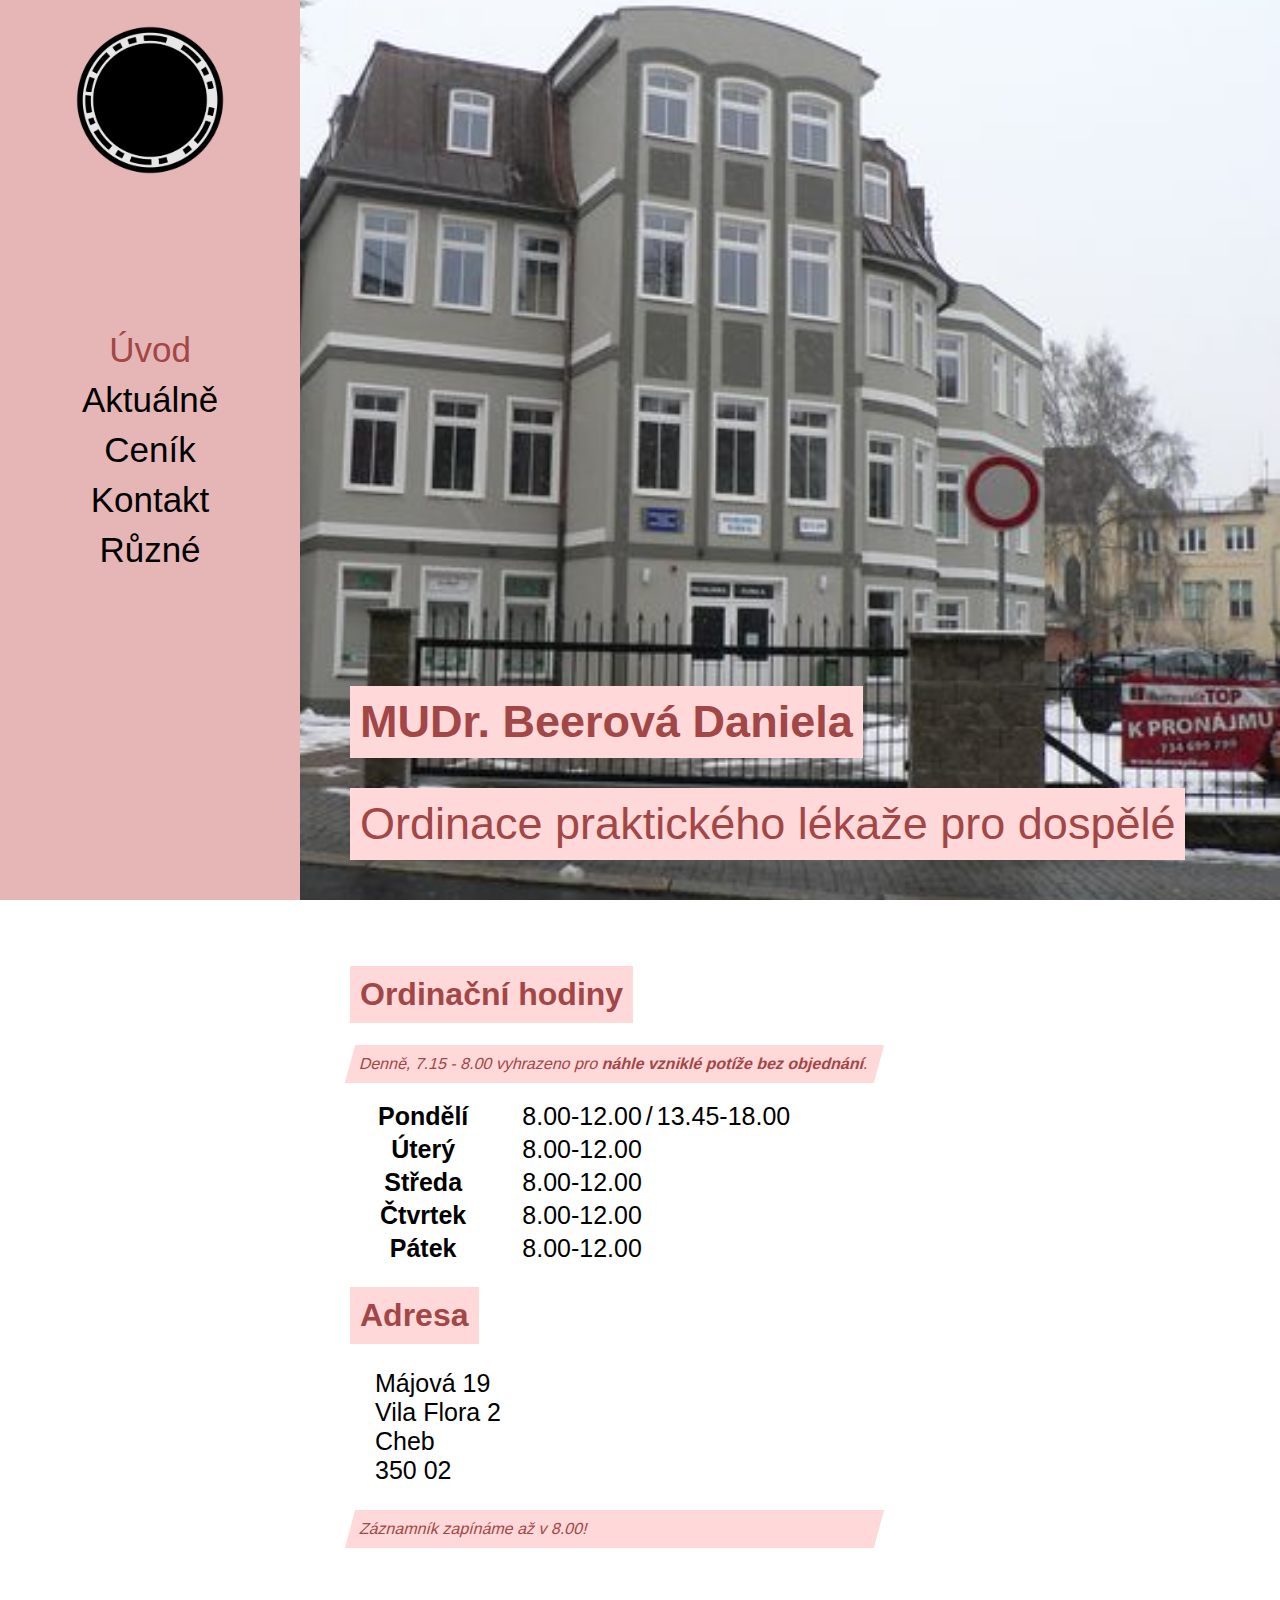
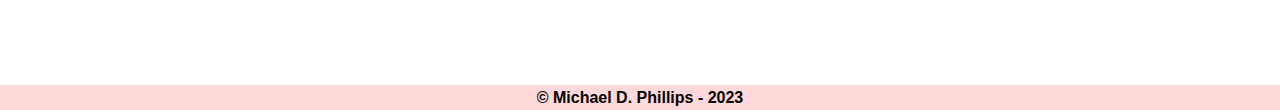
<file: index.html>
<!-- TYTO STRÁNKY BUDOU POTŘEBOVAT DATABÁZI NA AKTUÁLNĚ! (fuck me..) -->
<!DOCTYPE html>
<html lang="cs">
<head>
    <meta charset="UTF-8">
    <meta name="viewport" content="width=device-width, initial-scale=1.0">
    <meta name="keywords" content="mudr, doktor, cheb, doktorka, ordinace">
    <meta name="description" content="Ordinace doktorky MUDr. Beerové Daniely v Chebu.">
    <title>MUDr. Beerová Daniela</title>
    <link rel="stylesheet" href="styles/index.css">
    <link rel="shortcut icon" href="styles/imgs/logo.png" type="image/x-icon">
</head>
<body>
    <div class="menu">
        <div class="logo"></div>
        
        <div class="links">
            <a href="index.html" style="color:rgb(163, 70, 70);">Úvod</a><br>
            <a href="pages/aktualne.html">Aktuálně</a><br>
            <a href="pages/cenik.html">Ceník</a><br>
            <a href="pages/kontakt.html">Kontakt</a><br>
            <a href="pages/ruzne.html">Různé</a> <!-- TENTO ODKAZ MOŽNO ODEBRAT A VLOŽIT OBSAH NA HLAVNÍ STRÁNKU -->
        </div>
        <!-- Menu s odkazy a logem stránky -->
    </div>
    <div class="landing">
        <div class="landing-txt">
            <h1>MUDr. Beerová Daniela</h1>
            <h1>Ordinace praktického lékaže pro dospělé</h1>
        </div>
        <div id="images" class="container-imgs"></div>
        <!-- Co uživatel vidí jako první - fotky (fading) a heading -->
    </div>
    <div class="address">
        <h1>Ordinační hodiny</h1>
        <p id="info">Denně, 7.15 - 8.00 vyhrazeno pro <b>náhle vzniklé potíže bez objednání</b>.</p>
        <div class="table-time">
            <table>
                <tr>
                    <th>Pondělí</th>
                    <td>8.00-12.00</td>
                    <td>/</td>
                    <td>13.45-18.00</td>
                </tr>
                <tr>
                    <th>Úterý</th>
                    <td>8.00-12.00</td>
                </tr>
                <tr>
                    <th>Středa</th> 
                    <td>8.00-12.00</td>
                </tr>
                <tr>
                    <th>Čtvrtek</th>
                    <td>8.00-12.00</td>
                </tr>
                <tr>
                    <th>Pátek</th>
                    <td>8.00-12.00</td>
                </tr>
            </table>
        </div>

        <div class="phys-address">
            <h1>Adresa</h1>
            <p>
                <span>Májová 19</span><br>
                <span>Vila Flora 2</span><br>
                <span>Cheb</span><br>
                <span>350 02</span>
            </p>
        </div>

        <p id="info">Záznamník zapínáme až v 8.00!</p>
        <!-- Fyzická adresa ordinace + ordinační hodiny + Po-Pá + "Záznamník zapínáme až v 8.00" -->
    </div>
    <footer>
        <b>© Michael D. Phillips - 2023</b>
    </footer>   
    <script src="script.js"></script> 
</body>
</html>
</file>
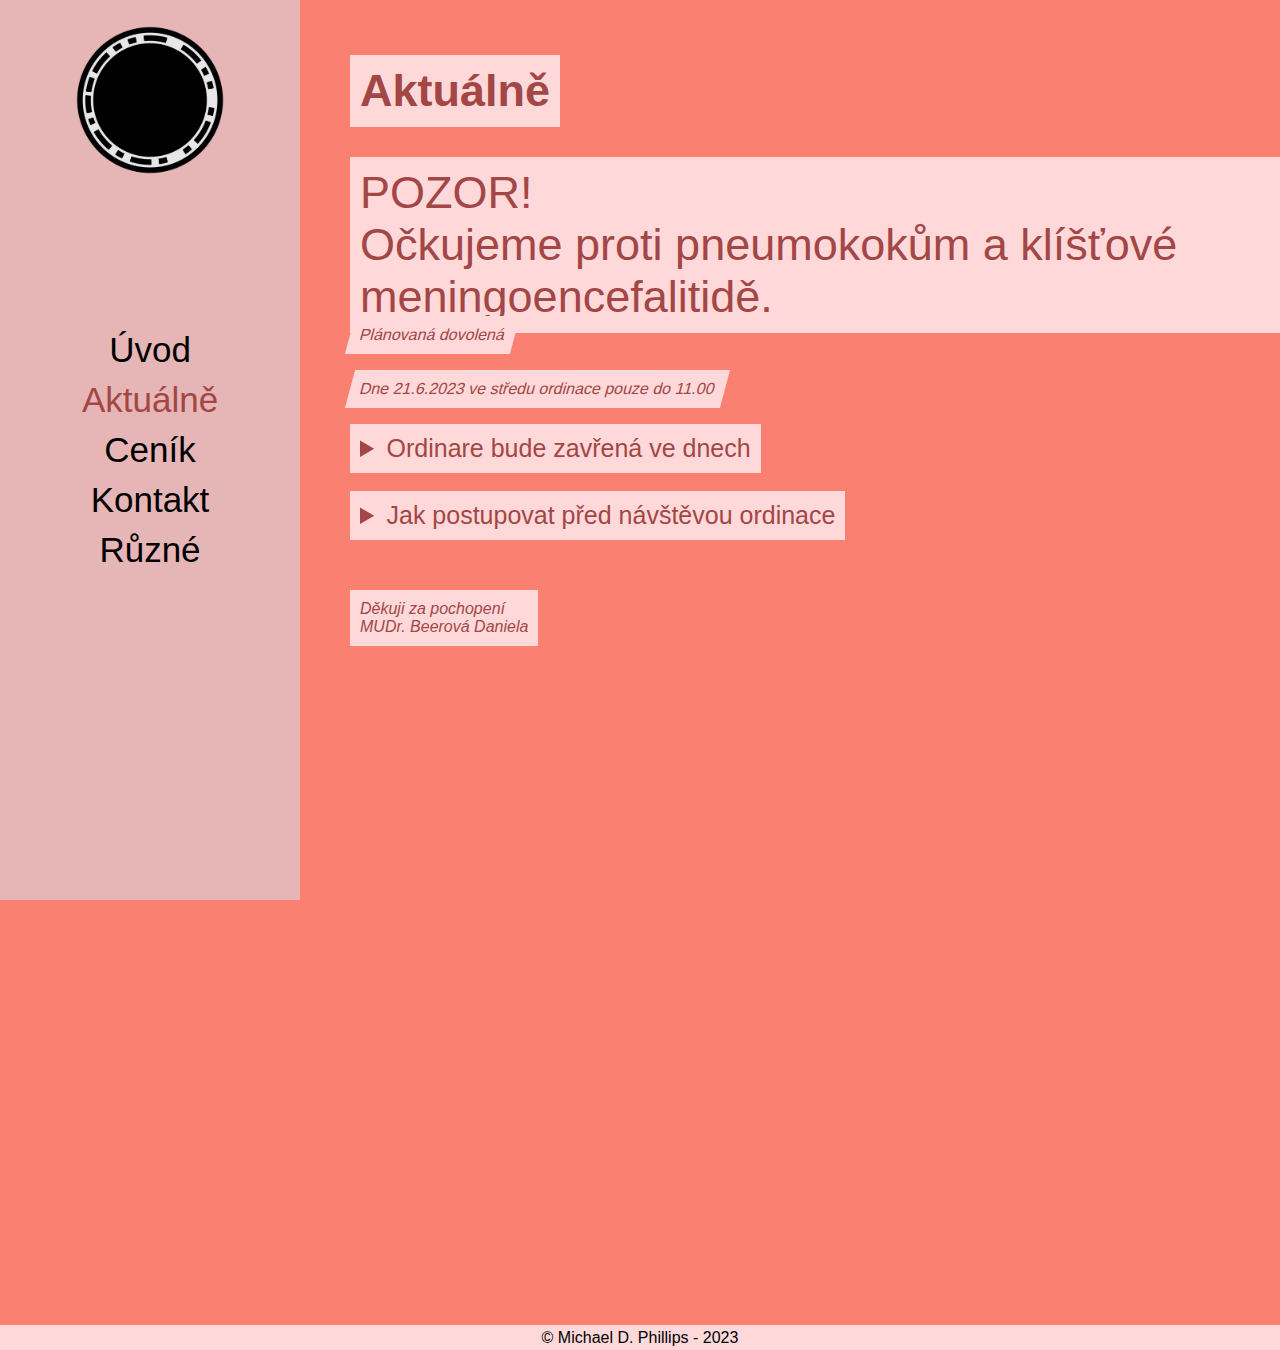
<file: pages/aktualne.html>
<!DOCTYPE html>
<html lang="cs">
<head>
    <meta charset="UTF-8">
    <meta name="viewport" content="width=device-width, initial-scale=1.0">
    <meta name="keywords" content="mudr, doktor, cheb, doktorka, ordinace">
    <meta name="description" content="Ordinace doktorky MUDr. Beerové Daniely v Chebu.">
    <title>MUDR. Beerová Daniela - Aktuálně</title>
    <link rel="stylesheet" href="../styles/index.css">
    <link rel="stylesheet" href="../styles/aktualne.css">
    <link rel="shortcut icon" href="../styles/imgs/logo.png" type="image/x-icon">
</head>
<body>
    <div class="menu">
        <div class="logo"></div>

        <div class="links">
            <a href="../index.html">Úvod</a><br>
            <a href="aktualne.html" style="color:rgb(163, 70, 70);">Aktuálně</a><br>
            <a href="cenik.html">Ceník</a><br>
            <a href="kontakt.html">Kontakt</a><br>
            <a href="ruzne.html">Různé</a> <!-- TENTO ODKAZ MOŽNO ODEBRAT A VLOŽIT OBSAH NA HLAVNÍ STRÁNKU -->
        </div>
        <!-- Menu s odkazy a logem stránky -->
    </div>
    <div class="main">
        <div class="main-txt">
            <h1>Aktuálně</h1>
            <h1>POZOR!<br>Očkujeme proti pneumokokům a klíšťové meningoencefalitidě.</h1>
        </div>
        <div class="container-info">
            <p id="info">Plánovaná dovolená</p>
            <p id="info">Dne 21.6.2023 ve středu ordinace pouze do 11.00</p>
            <details>
                <summary>Ordinare bude zavřená ve dnech</summary><br>
                <span id="info">V pátek 23.6., zastupuje MUDr. Vacková Vladimíra - ordinace v Dvořákově ulici 46, Cheb (zlatý vrch), telefon: 354 435 186.</span><br><br>
                <span id="info">30.6. - 4.7.2023 zastupuje MUDr. Velebová Marta - ordinace ve Valdštejnově ulici 20, Cheb, vždy 8-12, telefon: 354 437 956.</span><br><br>
                <span id="info">21.8. - 1.9.2023 zastupuje MUDr. Velebová Marta - ordinace ve Valdštejnově ulici 20, Cheb, vždy 8-12, telefon: 354 437 956.</span><br><br>
                <span id="info">18.9. - 22.9.2023 zastupuje MUDr. Velebová Marta - ordinace ve Valdštejnově ulici 20, Cheb, vždy 8-12, telefon: 354 437 956.</span><br><br>
                <span id="info">Zastupující lékařky nevystavují žádná potvrzení, výpisy ze zdravotní dokumentace a potvrzení na řidičský průkaz apod., vše až po mém návratu.</span>
            </details>
            <br>
            <details>
                <summary>Jak postupovat před návštěvou ordinace</summary><br>
                <span id="info">Pozor, změna, náhle vzniklé potíže ( o víkendu, v noci) ošetřím bez objednání od 7:15 - 8:00.</span><br><br>
                <span id="info">Pokud potíže nevznikly náhle, tak se prosím objednejte. Objednaní pacienti budou mít přednost.<br>Během ordinační doby je puštěný záznamník (záznamník zapínáme až v 8:00), na který namluvíte svůj vzkaz: co potřebujete (objednat, napsat léky apod.).<br>Léky Vám nejpozději do druhého dne pošleme na e-recept.</span><br><br>
                <span id="info">Pokud potřebujete objednat, sestřička Vám zavolá zpět(většinou do 1 hodiny) a domluví s Vámi podrobnosti.<br>V případě potíží náhle vzniklých se dostavte daný den na osmou hodinu ráno - vezmeme Vás mezi neobjednanými, ale musíte počítat, že můžete čekat i delší dobu.<br>Snažte se proto vždy spíše domluvit předem.</span><br><br>
                <span id="info">Pokud je záznamník přetížený, můžete využít email: beerovi.cheb@centrum.cz.<br>Výpisy pro závodního lékaře vyřizujeme do 10 pracovních dnů. Na jiné prohlídky jako na: řidičský průkaz, zbrojní průkaz apod. se rovněž objednávejte s předstihem.</span><br><br>
                <span id="info">Žádám důchodce, kteří vědí, že potřebují jednou z dva roky prohlídku na řidičský průkaz, aby se ozvali 1-2 měsíce dopředu a nahlásili,<br>do kdy jim potvrzení platí, podle toho pak určíme termín prohlídky.</span>
            </details>
        </div>
        <span id="thanks-info">Děkuji za pochopení<br>MUDr. Beerová Daniela</span>
    </div>
    <footer>
        © Michael D. Phillips - 2023
    </footer>
</body>
</html>
</file>
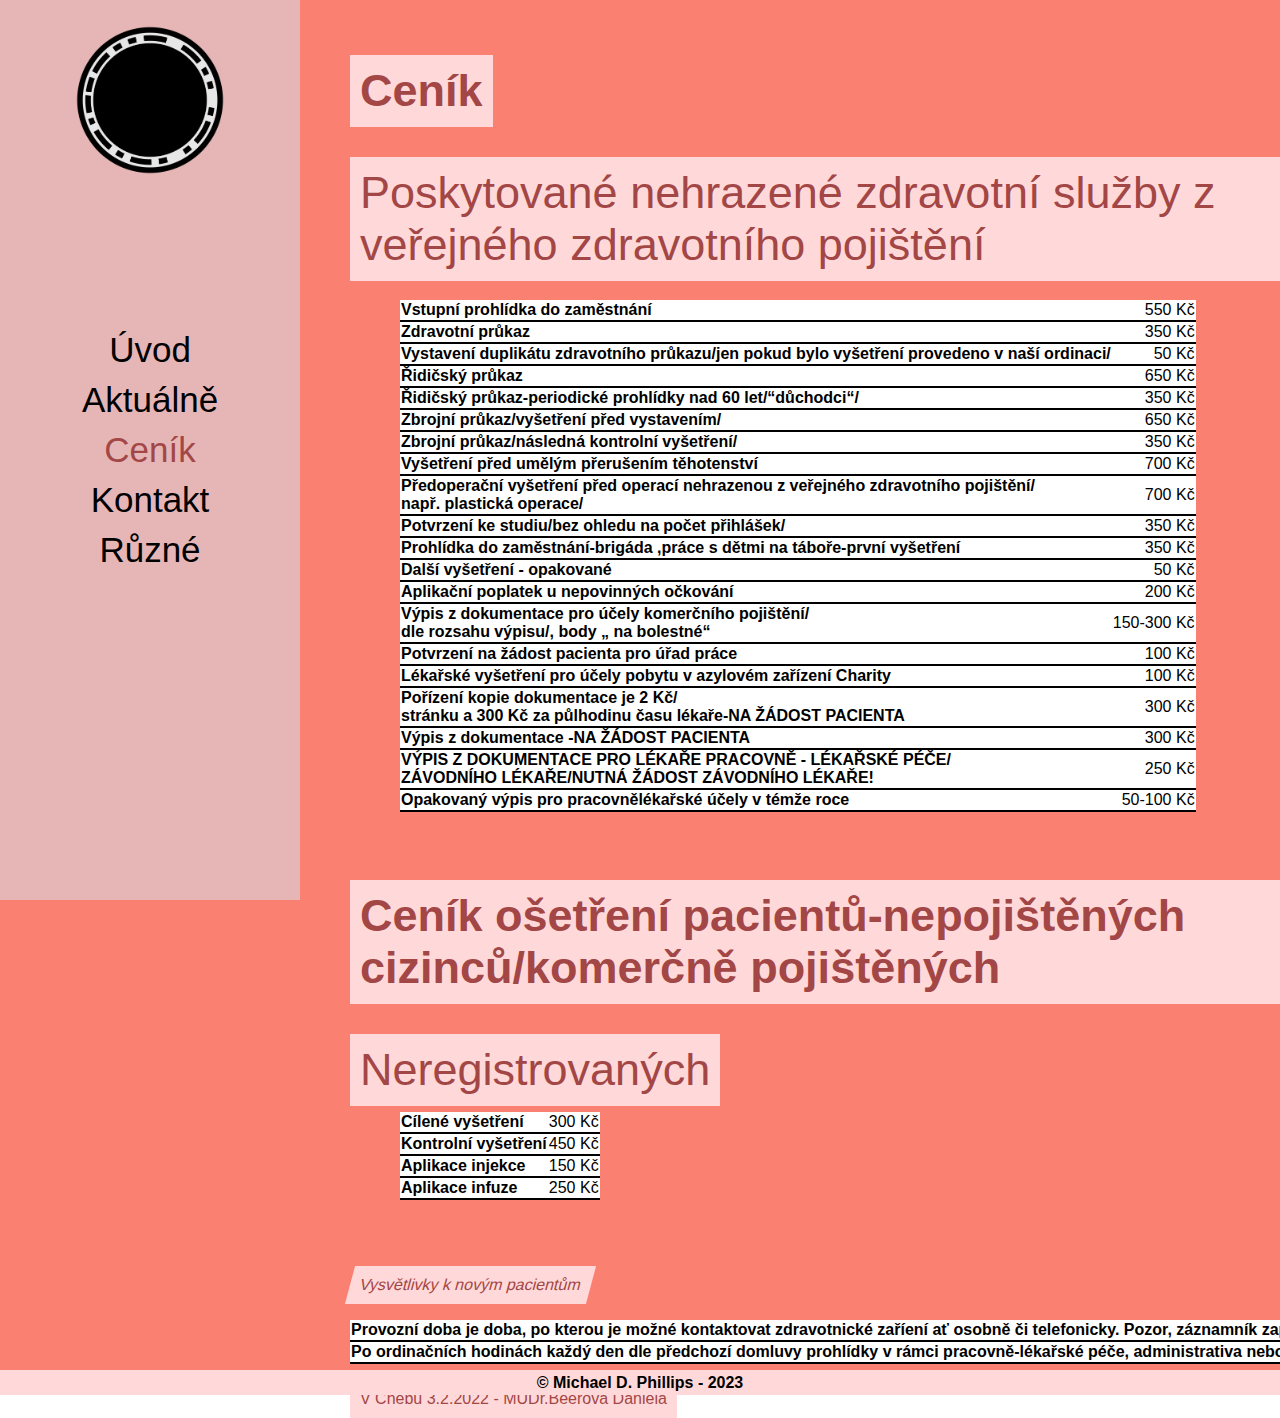
<file: pages/cenik.html>
<!DOCTYPE html>
<html lang="cs">
<head>
    <meta charset="UTF-8">
    <meta name="viewport" content="width=device-width, initial-scale=1.0">
    <meta name="keywords" content="mudr, doktor, cheb, doktorka, ordinace">
    <meta name="description" content="Ordinace doktorky MUDr. Beerové Daniely v Chebu.">
    <title>MUDR. Beerová Daniela - Ceník</title>
    <link rel="stylesheet" href="../styles/index.css">
    <link rel="stylesheet" href="../styles/cenik.css">
    <link rel="shortcut icon" href="../styles/imgs/logo.png" type="image/x-icon">
</head>
<body>
    <div class="menu">
        <div class="logo"></div>

        <div class="links">
            <a href="../index.html">Úvod</a><br>
            <a href="aktualne.html">Aktuálně</a><br>
            <a href="cenik.html" style="color:rgb(163, 70, 70);">Ceník</a><br>
            <a href="kontakt.html">Kontakt</a><br>
            <a href="ruzne.html">Různé</a> <!-- TENTO ODKAZ MOŽNO ODEBRAT A VLOŽIT OBSAH NA HLAVNÍ STRÁNKU -->
        </div>
        <!-- Menu s odkazy a logem stránky -->
    </div>

    <div class="main">
        <div class="main-txt">
            <h1>Ceník</h1>
            <h1>Poskytované nehrazené zdravotní služby z veřejného zdravotního pojištění</h1>
        </div>
        <div class="table">
            <table>
                <tr>
                    <th>Vstupní prohlídka do zaměstnání</th>
                    <td>550 Kč</td>
                </tr>
                <tr>
                    <th>Zdravotní průkaz</th>
                    <td>350 Kč</td>
                </tr>
                <tr>
                    <th>Vystavení duplikátu zdravotního průkazu/jen pokud bylo vyšetření provedeno v naší ordinaci/
                    </th>
                    <td>50 Kč</td>
                </tr>
                <tr>
                    <th>Řidičský průkaz</th>
                    <td>650 Kč</td>
                </tr>
                <tr>
                    <th>Řidičský průkaz-periodické prohlídky nad 60 let/“důchodci“/</th>
                    <td>350 Kč</td>
                </tr>
                <tr>
                    <th>Zbrojní průkaz/vyšetření před vystavením/</th>
                    <td>650 Kč</td>
                </tr>
                <tr>
                    <th>Zbrojní průkaz/následná kontrolní vyšetření/</th>
                    <td>350 Kč</td>
                </tr>
                <tr>
                    <th>Vyšetření před umělým přerušením těhotenství</th>
                    <td>700 Kč</td>
                </tr>
                <tr>
                    <th>Předoperační vyšetření před operací nehrazenou z veřejného zdravotního pojištění/<br>např. plastická operace/</th>
                    <td>700 Kč</td>
                </tr>
                <tr>
                    <th>Potvrzení ke studiu/bez ohledu na počet přihlášek/</th>
                    <td>350 Kč</td>
                </tr>
                <tr>
                    <th>Prohlídka do zaměstnání-brigáda ,práce s dětmi na táboře-první vyšetření</th>
                    <td>350 Kč</td>
                </tr>
                <tr>
                    <th>Další vyšetření - opakované</th>
                    <td>50 Kč</td>
                </tr>
                <tr>
                    <th>Aplikační poplatek u nepovinných očkování</th>
                    <td>200 Kč</td>
                </tr>
                <tr>
                    <th>Výpis z dokumentace pro účely komerčního pojištění/<br>dle rozsahu výpisu/, body „ na bolestné“</th>
                    <td>150-300 Kč</td>
                </tr>
                <tr>
                    <th>Potvrzení na žádost pacienta pro úřad práce</th>
                    <td>100 Kč</td>
                </tr>
                <tr>
                    <th>Lékařské vyšetření pro účely pobytu v azylovém zařízení Charity</th>
                    <td>100 Kč</td>
                </tr>
                <tr>
                    <th>Pořízení kopie dokumentace je 2 Kč/<br>stránku a 300 Kč za půlhodinu času lékaře-NA ŽÁDOST PACIENTA</th>
                    <td>300 Kč</td>
                </tr>
                <tr>
                    <th>Výpis z dokumentace -NA ŽÁDOST PACIENTA</th>
                    <td>300 Kč</td>
                </tr>
                <tr>
                    <th>VÝPIS Z DOKUMENTACE PRO LÉKAŘE PRACOVNĚ - LÉKAŘSKÉ PÉČE/<br>ZÁVODNÍHO LÉKAŘE/NUTNÁ ŽÁDOST ZÁVODNÍHO LÉKAŘE!</th>
                    <td>250 Kč</td>
                </tr>
                <tr>
                    <th>Opakovaný výpis pro pracovnělékařské účely v témže roce</th>
                    <td>50-100 Kč</td>
                </tr>
            </table>
        </div>
        <div class="main-txt-2">
            <h1>Ceník ošetření pacientů-nepojištěných cizinců/komerčně pojištěných</h1>
            <h1>Neregistrovaných</h1>
        </div>
        <div class="table-2">
            <table>
                <tr>
                    <th>Cílené vyšetření</th>
                    <td>300 Kč</td>
                </tr>
                <tr>
                    <th>Kontrolní vyšetření</th>
                    <td>450 Kč</td>
                </tr>
                <tr>
                    <th>Aplikace injekce</th>
                    <td>150 Kč</td>
                </tr>
                <tr>
                    <th>Aplikace infuze</th>
                    <td>250 Kč</td>
                </tr>
            </table>
        </div>
            <div class="table-3">
                <p id="info">Vysvětlivky k novým pacientům</p>
                <table>
                    <tr>
                        <th>Provozní doba je doba, po kterou je možné kontaktovat zdravotnické zaříení ať osobně či telefonicky. Pozor, záznamník zapínáme až v 8.00.</th>
                    </tr>
                    <tr>
                        <th>Po ordinačních hodinách každý den dle předchozí domluvy prohlídky v rámci pracovně-lékařské péče, administrativa nebo návštěvy pacientů.</th>
                    </tr>
                </table>
                <p id="date">V Chebu 3.2.2022 - MUDr.Beerová Daniela</p>
            </div>
    </div>
    <footer>
        <b>© Michael D. Phillips - 2023</b>
    </footer>    
</body>
</html>
</file>
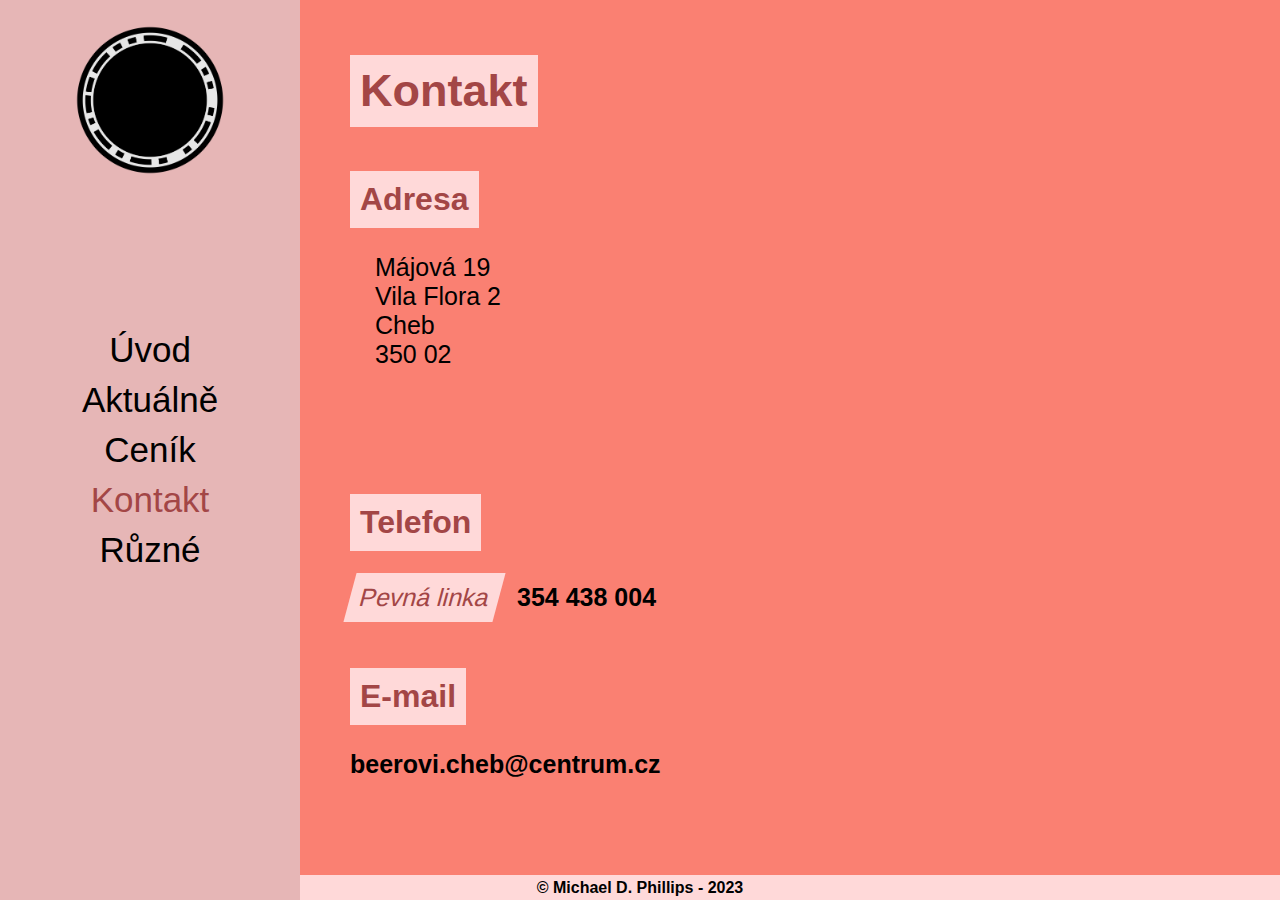
<file: pages/kontakt.html>
<!DOCTYPE html>
<html lang="cs">
<head>
    <meta charset="UTF-8">
    <meta name="viewport" content="width=device-width, initial-scale=1.0">
    <meta name="keywords" content="mudr, doktor, cheb, doktorka, ordinace">
    <meta name="description" content="Ordinace doktorky MUDr. Beerové Daniely v Chebu.">
    <title>MUDR. Beerová Daniela - Kontakt</title>
    <link rel="stylesheet" href="../styles/index.css">
    <link rel="stylesheet" href="../styles/kontakt.css">
    <link rel="shortcut icon" href="../styles/imgs/logo.png" type="image/x-icon">
</head>
<body>
    <div class="menu">
        <div class="logo"></div>

        <div class="links">
            <a href="../index.html">Úvod</a><br>
            <a href="aktualne.html">Aktuálně</a><br>
            <a href="cenik.html">Ceník</a><br>
            <a href="kontakt.html" style="color:rgb(163, 70, 70);">Kontakt</a><br>
            <a href="ruzne.html">Různé</a> <!-- TENTO ODKAZ MOŽNO ODEBRAT A VLOŽIT OBSAH NA HLAVNÍ STRÁNKU -->
        </div>
        <!-- Menu s odkazy a logem stránky -->
    </div>

    <div class="contact">
        <div class="contact-txt">
            <h1>Kontakt</h1>
        </div>

        <div class="phys-address">
            <h1>Adresa</h1>
            <p>
                <span>Májová 19</span><br>
                <span>Vila Flora 2</span><br>
                <span>Cheb</span><br>
                <span>350 02</span>
            </p>
        </div>
        <div class="frame">
            <iframe src="https://www.google.com/maps/embed?pb=!1m18!1m12!1m3!1d640.1410438885084!2d12.369294521470895!3d50.07572318392952!2m3!1f0!2f0!3f0!3m2!1i1024!2i768!4f13.1!3m3!1m2!1s0x47a0f6995f0e3117%3A0xb09655e08d9e0f57!2zTcOham92w6EgNTgyLzE5LCAzNTAgMDIgQ2hlYg!5e0!3m2!1scs!2scz!4v1688257019105!5m2!1scs!2scz" width="450px" height="300px" style="border:0;" allowfullscreen="" loading="lazy" referrerpolicy="no-referrer-when-downgrade"></iframe>
        </div>
        <div class="tel">
            <h1>Telefon</h1>
            <span id="info">Pevná linka</span>&nbsp;&nbsp;&nbsp;&nbsp;<span><b>354 438 004</b></span>
        </div>
        <div class="email">
            <h1>E-mail</h1>
            <p><b>beerovi.cheb@centrum.cz</b></p>
        </div>
    </div>
    <footer>
        <b>© Michael D. Phillips - 2023</b>
    </footer>  
</body>
</html>
</file>
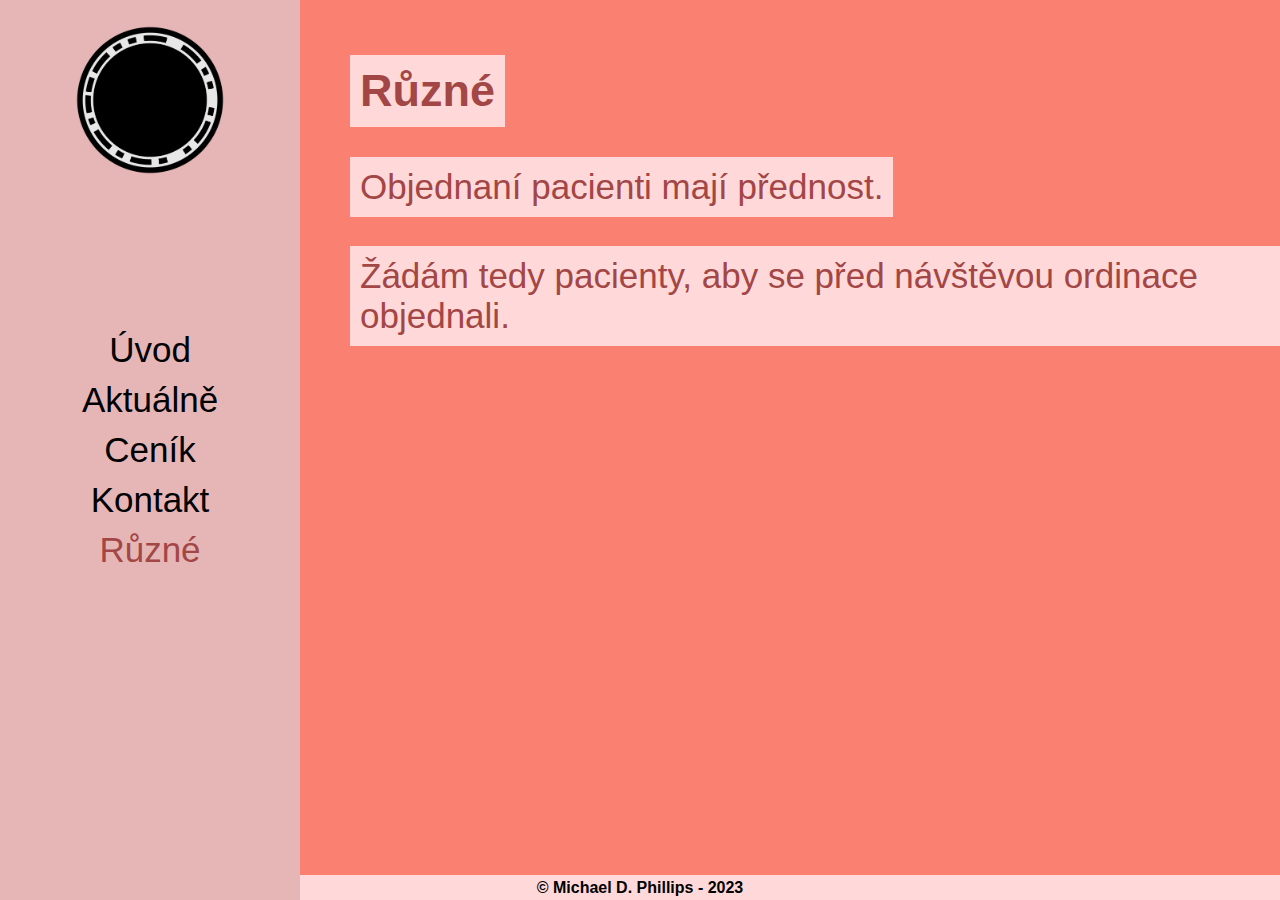
<file: pages/ruzne.html>
<!DOCTYPE html>
<html lang="cs">
<head>
    <meta charset="UTF-8">
    <meta name="viewport" content="width=device-width, initial-scale=1.0">
    <meta name="keywords" content="mudr, doktor, cheb, doktorka, ordinace">
    <meta name="description" content="Ordinace doktorky MUDr. Beerové Daniely v Chebu.">
    <title>MUDR. Beerová Daniela - Různé</title>
    <link rel="stylesheet" href="../styles/index.css">
    <link rel="stylesheet" href="../styles/ruzne.css">
    <link rel="shortcut icon" href="../styles/imgs/logo.png" type="image/x-icon">
</head>
<body>
    <div class="menu">
        <div class="logo"></div>

        <div class="links">
            <a href="../index.html">Úvod</a><br>
            <a href="aktualne.html">Aktuálně</a><br>
            <a href="cenik.html">Ceník</a><br>
            <a href="kontakt.html">Kontakt</a><br>
            <a href="ruzne.html" style="color:rgb(163, 70, 70);">Různé</a> <!-- TENTO ODKAZ MOŽNO ODEBRAT A VLOŽIT OBSAH NA HLAVNÍ STRÁNKU -->
        </div>
        <!-- Menu s odkazy a logem stránky -->
    </div>
    <div class="main">
        <div class="main-txt">
            <h1>Různé</h1>
            <h2>Objednaní pacienti <b>mají přednost</b>.</h2>
            <h2>Žádám tedy pacienty, aby se před návštěvou ordinace <b>objednali</b>.</h2>
        </div>
    </div>
    <footer>
        <b>© Michael D. Phillips - 2023</b>
    </footer>  
</body>
</html>
</file>
<file: styles/index.css>
@import url('https://fonts.cdnfonts.com/css/ponjoung');

* {
    cursor: default;
}

summary {
    cursor: pointer;
}

body {
    font-family: sans-serif;
}

a {
    cursor: pointer;
}

/* PC */

/*MENU*/

.menu {
    width: 300px;
    height: 100%;
    position: fixed;
    top: 0;
    left: 0;
    background: rgb(230, 182, 182);
    display: flex;
    justify-content: center;
    align-items: center;
    z-index: 1;
}

.logo {
    width: 150px;
    height: 150px;
    border-radius: 50%;
    background-color: /*lightblue*/ transparent;
    background-image: url("../styles/imgs/logo.png");
    background-position: center;
    background-repeat: no-repeat;
    background-size: contain;
    position: absolute;
    top: 25px;
}

.links {
    text-align: center;
    font-family: "Ponjoung", sans-serif;
    font-size: 35px;
    line-height: 50px;
}

.links a {
    text-decoration: none;
    color: black;
    transition: color 0.3s ease-in-out;
}

.links a:visited {
    color: black;
}

.links a:hover {
    color: rgb(163, 70, 70);
}

/*LANDING PART*/
.landing {
    position: absolute;
    height: 100%;
    top: 0;
    left: 0;
    width: 100%;
    background: salmon;
}

.landing-txt {
    position: absolute;
    left: 350px;
    bottom: 10px;
    z-index: 1;
}

.landing-txt h1 {
    width: fit-content;
    background-color: rgb(255, 217, 217);
    font-size: clamp(25px, 45px, 55px);
    color: rgb(163, 70, 70);
    padding: 10px;
}

.landing-txt h1:nth-child(2) {
    font-weight: 100;
}

/*IMAGES*/
.container-imgs {
    width: 100%;
    height: 100%;
    position: absolute;
    top: 0;
    left: 0;
    background-image: url("");
    background-position: center;
    background-repeat: no-repeat;
    background-size: cover;
}
/*
@keyframes animate {
    33% { background-image: url("/styles/imgs/obr1.jpg"); }
    66% { background-image: url("/styles/imgs/obr2.jpg"); }
    100% { background-image: url("/styles/imgs/obr3.jpg"); }
}*/

/*ADDRESS PART*/
.address {
    position: absolute;
    top: 105%;
    left: 350px;
}

.address h1 {
    padding: 10px;
    background-color: rgb(255, 217, 217);
    color: rgb(163, 70, 70);
    width: fit-content;
}

.address p#info {
    transform: skew(-15deg);
    padding: 10px;
    color: rgb(163, 70, 70);
    background-color: rgb(255, 217, 217);
}

.address > .table-time {
    position: relative;
    left: 25px;
    font-size: 25px;
}

.table-time td {
    position: relative;
    left: 50px;
}

.address > .phys-address p {
    position: relative;
    width: fit-content;
    left: 25px;
    font-size: 25px;
}

footer {
    position: absolute;
    z-index: 0;
    width: 100%;
    height: 25px;
    background-color: rgb(255, 217, 217);
    display: flex;
    justify-content: center;
    align-items: center;
    left: 0;
    bottom: -90%;
}

/* MOBILE */
@media screen and (max-width: 420px) {
    .menu {
        width: 100%;
        display: none;
    }

    .links {
        font-size: 75px;
        line-height: 85px;
    }

    .landing {
        width: 160%;
        margin: auto;
    }

    .landing-txt {
        left: 25px;
    }

    .address {
        left: 25px;
    }

    .address h1 {
        font-size: 2.5em;
    }

    .address p#info {
        width: 400px;
        font-size: 1.5em;
    }

    footer {
        width: 160%;
        bottom: -95%;
        font-size: 1.25em;
    }
}
</file>
<file: styles/aktualne.css>
/*CONTACT PART*/
.main {
    position: absolute;
    height: 150%;
    top: 0;
    left: 0;
    width: 100%;
    background: salmon;
}

.main-txt {
    position: absolute;
    top: 25px;
    left: 350px;
}

.main-txt h1 {
    width: fit-content;
    background-color: rgb(255, 217, 217);
    font-size: clamp(25px, 45px, 55px);
    color: rgb(163, 70, 70);
    padding: 10px;
}

.main-txt h1:nth-child(2) {
    font-weight: 100;
}

/*INFO PART*/
.container-info {
    position: relative;
    width: fit-content;
    left: 350px;
    top: 300px;
}

p#info {
    width: fit-content;
    transform: skew(-15deg);
    padding: 10px;
    color: rgb(163, 70, 70);
    background-color: rgb(255, 217, 217);
}

span#info {
    display: inline-block;
    width: fit-content;
    transform: skew(-15deg);
    padding: 10px;
    color: rgb(163, 70, 70);
    background-color: rgb(255, 217, 217);
}

summary {
    width: fit-content;
    font-size: 25px;
    padding: 10px;
    color: rgb(163, 70, 70);
    background-color: rgb(255, 217, 217);
}

span#thanks-info {
    display: inline-block;
    position: relative;
    left: 350px;
    top: 350px;
    width: fit-content;
    padding: 10px;
    color: rgb(163, 70, 70);
    background-color: rgb(255, 217, 217);
    font-style: italic;
}

/*FOOTER PART*/
footer {
    position: absolute;
    z-index: 0;
    width: 100%;
    height: 25px;
    background-color: rgb(255, 217, 217);
    display: flex;
    justify-content: center;
    align-items: center;
    left: 0;
    bottom: -50%;
}
</file>
<file: styles/cenik.css>
/*CONTACT PART*/
.main {
    position: absolute;
    height: 155%;
    top: 0;
    left: 0;
    width: 100%;
    background: salmon;
}

.main-txt {
    position: absolute;
    top: 25px;
    left: 350px;
}

.main-txt h1 {
    width: fit-content;
    background-color: rgb(255, 217, 217);
    font-size: clamp(25px, 45px, 55px);
    color: rgb(163, 70, 70);
    padding: 10px;
}

.main-txt h1:nth-child(2) {
    font-weight: 100;
}

table {
    background-color: rgb(255, 255, 255);
}

.table {
    width: fit-content;
    position: relative;
    top: 300px;
    left: 400px;
}

.table table {
    border-collapse: collapse;
    width: fit-content;
    text-align: left;
}

.table table tr {
    border-bottom: 2px solid black;
}

.table table td {
    text-align: right;
}

.main-txt-2 {
    position: absolute;
    top: 850px;
    left: 350px;
}

.main-txt-2 h1 {
    width: fit-content;
    background-color: rgb(255, 217, 217);
    font-size: clamp(25px, 45px, 55px);
    color: rgb(163, 70, 70);
    padding: 10px;
}

.main-txt-2 h1:nth-child(2) {
    font-weight: 100;
}

.table-2 {
    width: fit-content;
    position: relative;
    top: 600px;
    left: 400px;
}

.table-2 table {
    border-collapse: collapse;
    width: fit-content;
    text-align: left;
}

.table-2 table tr {
    border-bottom: 2px solid black;
}

.table-2 table td {
    text-align: right;
}

.table-3 {
    position: relative;
    width: fit-content;
    top: 650px;
    left: 350px;
}

.table-3 table {
    border-collapse: collapse;
    width: fit-content;
    text-align: left;
}

.table-3 table tr {
    border-bottom: 2px solid black;
}

p#info {
    width: fit-content;
    transform: skew(-15deg);
    padding: 10px;
    color: rgb(163, 70, 70);
    background-color: rgb(255, 217, 217);
}

p#date {
    width: fit-content;
    padding: 10px;
    color: rgb(163, 70, 70);
    background-color: rgb(255, 217, 217);
}

/*FOOTER PART*/
footer {
    position: absolute;
    z-index: 0;
    width: 100%;
    height: 25px;
    background-color: rgb(255, 217, 217);
    display: flex;
    justify-content: center;
    align-items: center;
    left: 0;
    bottom: -55%;
}
</file>
<file: styles/kontakt.css>
/*CONTACT PART*/
.contact {
    position: absolute;
    height: 100%;
    top: 0;
    left: 0;
    width: 100%;
    background: salmon;
}

.contact-txt {
    position: absolute;
    top: 25px;
    left: 350px;
}

.contact-txt h1 {
    width: fit-content;
    background-color: rgb(255, 217, 217);
    font-size: clamp(25px, 45px, 55px);
    color: rgb(163, 70, 70);
    padding: 10px;
}

.phys-address {
    position: relative;
    width: fit-content;
    left: 350px;
    top: 150px;
}

.phys-address h1 {
    width: fit-content;
    background-color: rgb(255, 217, 217);
    color: rgb(163, 70, 70);
    padding: 10px;
}

.phys-address p {
    color: black;
    position: relative;
    width: fit-content;
    left: 25px;
    font-size: 25px;
}

.frame {
    position: absolute;
    left: 600px;
    top: 172px;
}

.tel {
    position: relative;
    width: fit-content;
    left: 350px;
    top: 250px;
}

.tel h1 {
    width: fit-content;
    background-color: rgb(255, 217, 217);
    color: rgb(163, 70, 70);
    padding: 10px;
}

.tel span {
    font-size: 25px;
}

.tel span#info {
    display: inline-block;
    transform: skew(-15deg);
    width: fit-content;
    padding: 10px;
    color: rgb(163, 70, 70);
    background-color: rgb(255, 217, 217);
}

.email {
    position: relative;
    width: fit-content;
    left: 350px;
    top: 275px;
}

.email h1 {
    width: fit-content;
    background-color: rgb(255, 217, 217);
    color: rgb(163, 70, 70);
    padding: 10px;
}

.email p {
    font-size: 25px;
}


/*FOOTER PART*/
footer {
    position: absolute;
    z-index: 0;
    width: 100%;
    height: 25px;
    background-color: rgb(255, 217, 217);
    display: flex;
    justify-content: center;
    align-items: center;
    left: 0;
    bottom: 0;
}
</file>
<file: styles/ruzne.css>
/*LANDING PART*/
.main {
    position: absolute;
    height: 100%;
    top: 0;
    left: 0;
    width: 100%;
    background: salmon;
}

.main-txt {
    position: absolute;
    top: 25px;
    left: 350px;
}

.main-txt h1 {
    width: fit-content;
    background-color: rgb(255, 217, 217);
    font-size: clamp(25px, 45px, 55px);
    color: rgb(163, 70, 70);
    padding: 10px;
}

.main-txt h2 {
    width: fit-content;
    background-color: rgb(255, 217, 217);
    font-size: clamp(25px, 35px, 55px);
    color: rgb(163, 70, 70);
    padding: 10px;
    font-weight: 100;
}

/*FOOTER PART*/
footer {
    position: absolute;
    z-index: 0;
    width: 100%;
    height: 25px;
    background-color: rgb(255, 217, 217);
    display: flex;
    justify-content: center;
    align-items: center;
    left: 0;
    bottom: 0;
}
</file>
